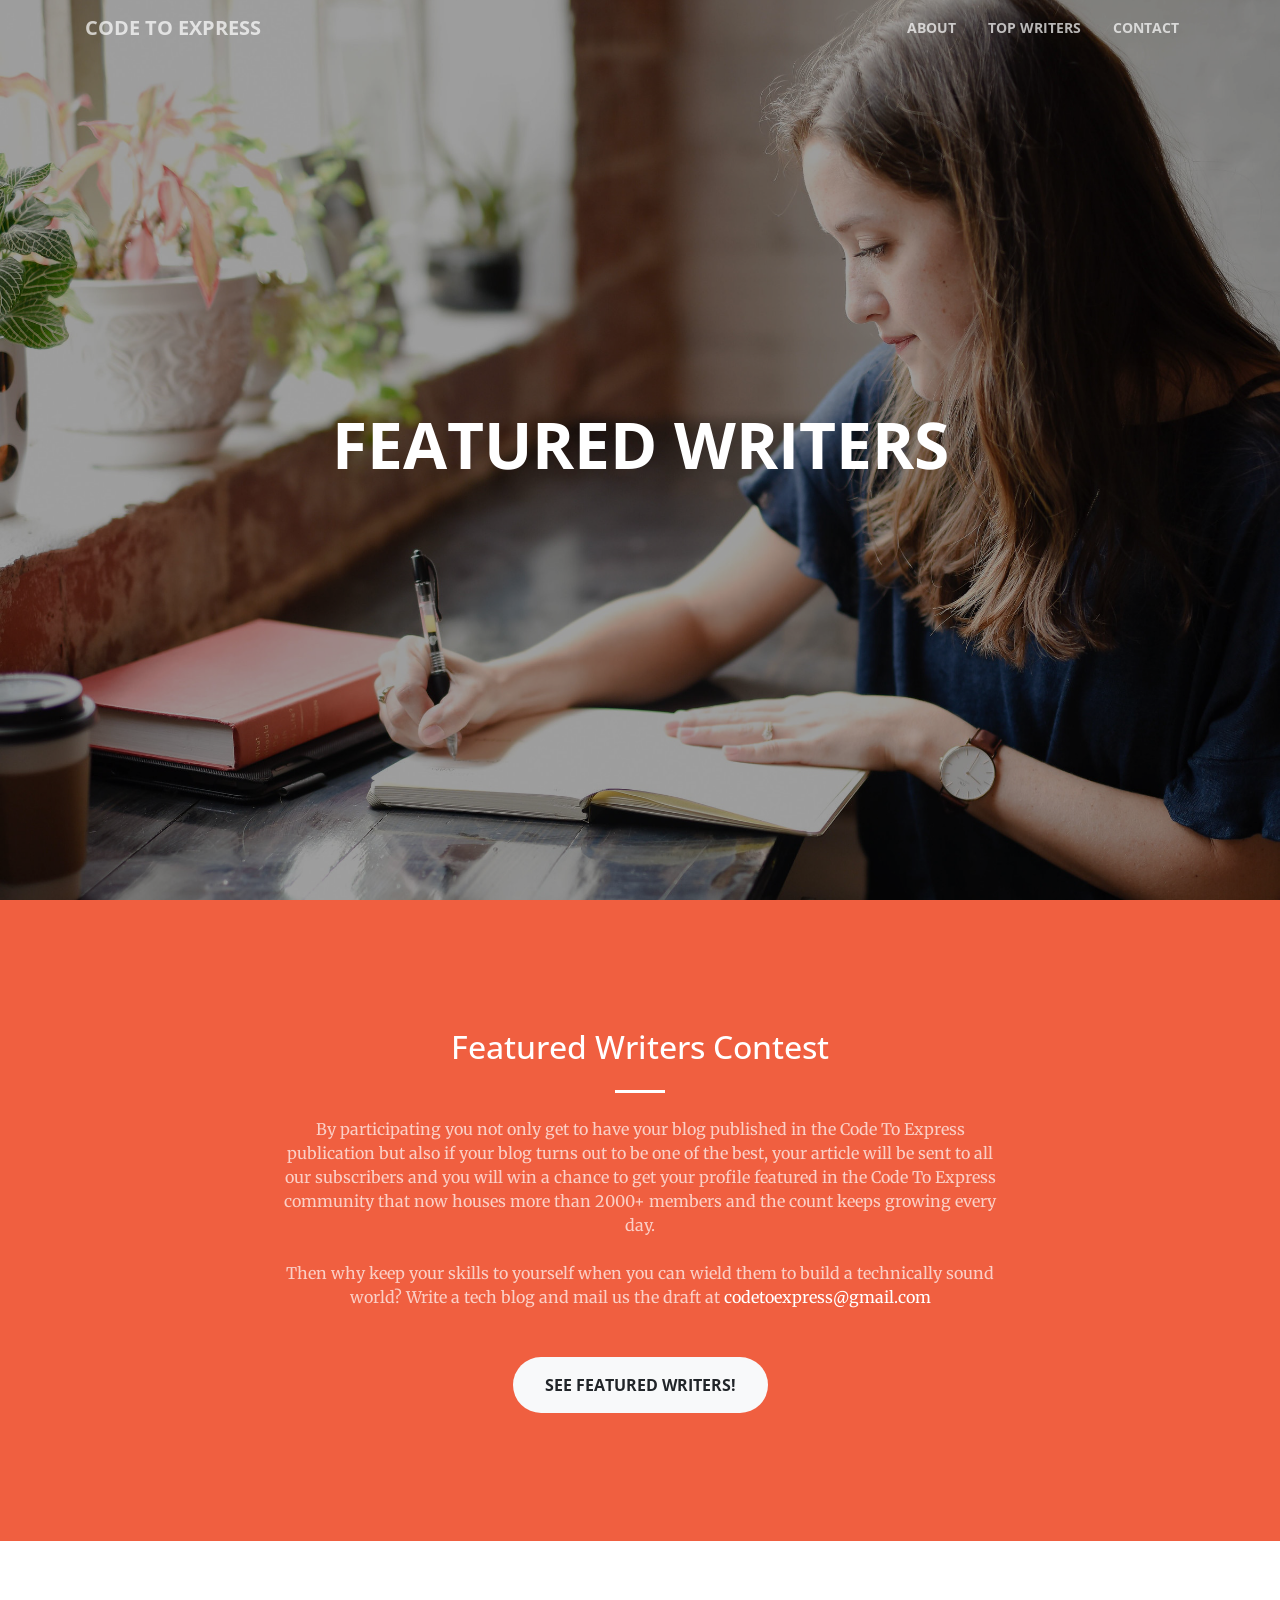
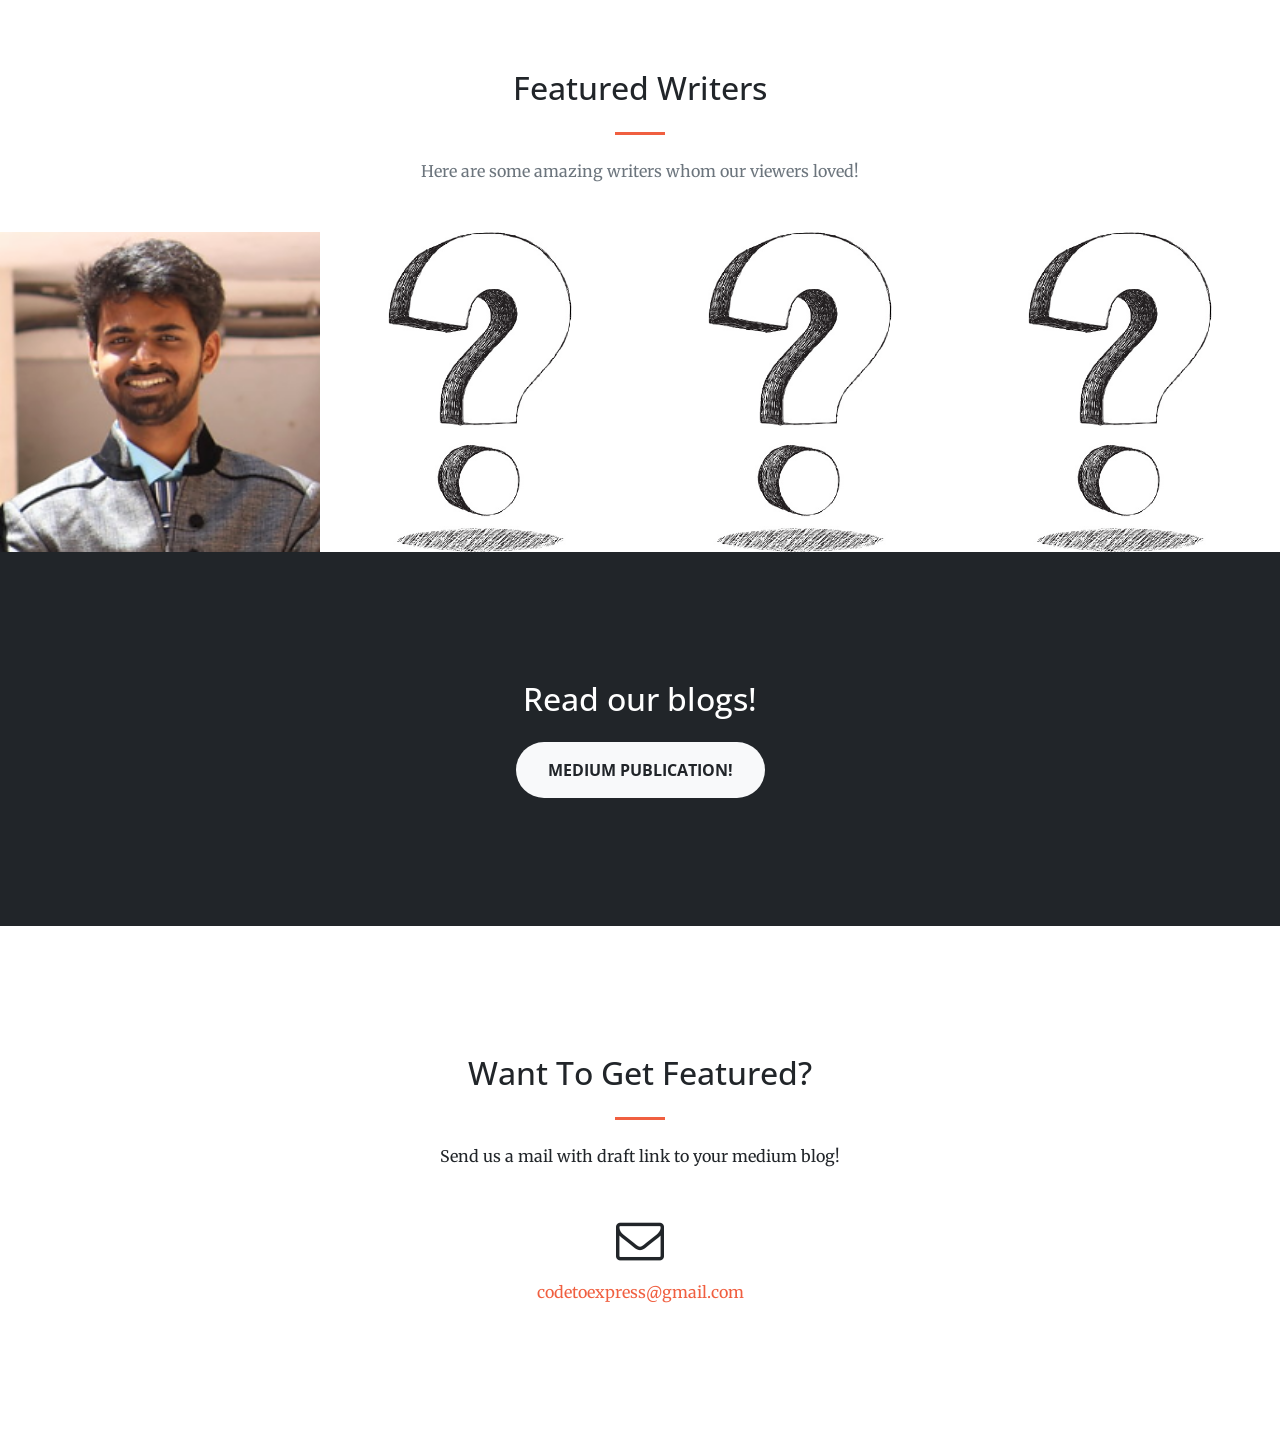
<file: index.html>
<!DOCTYPE html>
<html lang="en">

  <head>

    <meta charset="utf-8">
    <meta name="viewport" content="width=device-width, initial-scale=1, shrink-to-fit=no">
    <meta name="description" content="">
    <meta name="author" content="">

    <title>C2E Featured Writers</title>

    <!-- Bootstrap core CSS -->
    <link href="vendor/bootstrap/css/bootstrap.min.css" rel="stylesheet">

    <!-- Custom fonts for this template -->
    <link href="vendor/font-awesome/css/font-awesome.min.css" rel="stylesheet" type="text/css">
    <link href='https://fonts.googleapis.com/css?family=Open+Sans:300italic,400italic,600italic,700italic,800italic,400,300,600,700,800' rel='stylesheet' type='text/css'>
    <link href='https://fonts.googleapis.com/css?family=Merriweather:400,300,300italic,400italic,700,700italic,900,900italic' rel='stylesheet' type='text/css'>

    <!-- Plugin CSS -->
    <link href="vendor/magnific-popup/magnific-popup.css" rel="stylesheet">

    <!-- Custom styles for this template -->
    <link href="css/creative.css" rel="stylesheet">

  </head>

  <body id="page-top">

    <!-- Navigation -->
    <nav class="navbar navbar-expand-lg navbar-light fixed-top" id="mainNav">
      <div class="container">
        <a class="navbar-brand js-scroll-trigger" href="#page-top">Code To Express</a>
        <button class="navbar-toggler navbar-toggler-right" type="button" data-toggle="collapse" data-target="#navbarResponsive" aria-controls="navbarResponsive" aria-expanded="false" aria-label="Toggle navigation">
          <span class="navbar-toggler-icon"></span>
        </button>
        <div class="collapse navbar-collapse" id="navbarResponsive">
          <ul class="navbar-nav ml-auto">
            <li class="nav-item">
              <a class="nav-link js-scroll-trigger" href="#about">About</a>
            </li>
            <!-- <li class="nav-item">
              <a class="nav-link js-scroll-trigger" href="#services">Services</a>
            </li> -->
            <li class="nav-item">
              <a class="nav-link js-scroll-trigger" href="#portfolio">Top Writers</a>
            </li>
            <li class="nav-item">
              <a class="nav-link js-scroll-trigger" href="#contact">Contact</a>
            </li>
          </ul>
        </div>
      </div>
    </nav>

    <header class="masthead text-center text-white d-flex">
      <div class="container my-auto">
        <div class="row">
          <div class="col-lg-10 mx-auto">
            <h1 class="text-uppercase">
              <strong>Featured Writers</strong>
            </h1>
            <!-- <hr> -->
          </div>
          <div class="col-lg-8 mx-auto">
            <!-- <p class="text-faded mb-5">An initiative by CodeToExpress</p> -->
            <!-- <a class="btn btn-primary btn-xl js-scroll-trigger" href="#about">Find Out More</a> -->
          </div>
        </div>
      </div>
    </header>

    <section class="bg-primary" id="about">
      <div class="container">
        <div class="row">
          <div class="col-lg-8 mx-auto text-center">
            <h2 class="section-heading text-white">Featured Writers Contest</h2>
            <hr class="light my-4">
            <p class="text-faded mb-4">By participating you not only get to have your blog published in the Code To Express publication but also if your blog turns out to be one of the best, your article will be sent to all our subscribers and you will win a chance to get your profile featured in the Code To Express community that now houses more than 2000+ members and the count keeps growing every day. </p>
            <p class="text-faded mb-4">Then why keep your skills to yourself when you can wield them to build a technically sound world? Write a tech blog and mail us the draft at <a style="color: #fff;" href="mailto:codetoexpress@gmail.com">codetoexpress@gmail.com</a></p> <br>
            <a class="btn btn-light btn-xl js-scroll-trigger" href="#services">See Featured Writers!</a>
          </div>
        </div>
      </div>
    </section>

    <section style="padding-bottom: 25px;" id="services">
      <div class="container">
        <div class="row">
          <div class="col-lg-12 text-center">
            <h2 class="section-heading">Featured Writers</h2>
            
            <hr class="my-4">
            <p class="text-muted mb-0">Here are some amazing writers whom our viewers loved!</p> <br>
          </div>
        </div>
      </div>
      <!-- <div class="container">
        <div class="row">
          <div class="col-lg-3 col-md-6 text-center">
            <div class="service-box mt-5 mx-auto">
              <i class="fa fa-4x fa-diamond text-primary mb-3 sr-icons"></i>
              <h3 class="mb-3">Sturdy Templates</h3>
              <p class="text-muted mb-0">Our templates are updated regularly so they don't break.</p>
            </div>
          </div>
          <div class="col-lg-3 col-md-6 text-center">
            <div class="service-box mt-5 mx-auto">
              <i class="fa fa-4x fa-paper-plane text-primary mb-3 sr-icons"></i>
              <h3 class="mb-3">Ready to Ship</h3>
              <p class="text-muted mb-0">You can use this theme as is, or you can make changes!</p>
            </div>
          </div>
          <div class="col-lg-3 col-md-6 text-center">
            <div class="service-box mt-5 mx-auto">
              <i class="fa fa-4x fa-newspaper-o text-primary mb-3 sr-icons"></i>
              <h3 class="mb-3">Up to Date</h3>
              <p class="text-muted mb-0">We update dependencies to keep things fresh.</p>
            </div>
          </div>
          <div class="col-lg-3 col-md-6 text-center">
            <div class="service-box mt-5 mx-auto">
              <i class="fa fa-4x fa-heart text-primary mb-3 sr-icons"></i>
              <h3 class="mb-3">Made with Love</h3>
              <p class="text-muted mb-0">You have to make your websites with love these days!</p>
            </div>
          </div>
        </div>
      </div> -->
    </section>

    <section class="p-0" id="portfolio">
      <div class="container-fluid p-0">
        <div class="row no-gutters popup-gallery">
          <div class="col-lg-3 col-sm-6">
            <a class="portfolio-box" href="https://linkedin.com/in/sarthaksri98/">
              <img class="img-fluid" style="width: 100%; height: 100%;"src="img/writers/win1.png" alt="">
              <div class="portfolio-box-caption">
                <div class="portfolio-box-caption-content">
                  <div class="project-category text-faded">
                    June 1st - June 15th
                  </div>
                  <div class="project-name">
                        Sarthak Srivastava
                  </div>
                </div>
              </div>
            </a>
          </div>
          <div class="col-lg-3 col-sm-6">
            <a class="portfolio-box" href="#">
              <img class="img-fluid" style="width: 100%;" src="img/writers/who.png" alt="">
              <div class="portfolio-box-caption">
                <div class="portfolio-box-caption-content">
                    <div class="project-category text-faded">
                        June 16th - June 30th
                    </div>
                    <div class="project-name">
                        Name
                    </div>
                </div>
              </div>
            </a>
          </div>
          <div class="col-lg-3 col-sm-6">
            <a class="portfolio-box" href="#">
              <img class="" style="width: 100%;" src="img/writers/who.png" alt="">
              <div class="portfolio-box-caption">
                <div class="portfolio-box-caption-content">
                    <div class="project-category text-faded">
                        July 1st - June 15th
                    </div>
                    <div class="project-name">
                        Name
                    </div>
                </div>
              </div>
            </a>
          </div>
          <div class="col-lg-3 col-sm-6">
            <a class="portfolio-box" href="#">
              <img class="" style="width: 100%;" src="img/writers/who.png" alt="">
              <div class="portfolio-box-caption">
                <div class="portfolio-box-caption-content">
                    <div class="project-category text-faded">
                        July 16th - July 30th
                    </div>
                    <div class="project-name">
                        Name
                    </div>
                </div>
              </div>
            </a>
          </div>
          <!-- <div class="col-lg-4 col-sm-6">
            <a class="portfolio-box" href="img/portfolio/fullsize/4.jpg">
              <img class="img-fluid" src="img/portfolio/thumbnails/4.jpg" alt="">
              <div class="portfolio-box-caption">
                <div class="portfolio-box-caption-content">
                  <div class="project-category text-faded">
                    Category
                  </div>
                  <div class="project-name">
                    Project Name
                  </div>
                </div>
              </div>
            </a>
          </div>
          <div class="col-lg-4 col-sm-6">
            <a class="portfolio-box" href="img/portfolio/fullsize/5.jpg">
              <img class="img-fluid" src="img/portfolio/thumbnails/5.jpg" alt="">
              <div class="portfolio-box-caption">
                <div class="portfolio-box-caption-content">
                  <div class="project-category text-faded">
                    Category
                  </div>
                  <div class="project-name">
                    Project Name
                  </div>
                </div>
              </div>
            </a>
          </div>
          <div class="col-lg-4 col-sm-6">
            <a class="portfolio-box" href="img/portfolio/fullsize/6.jpg">
              <img class="img-fluid" src="img/portfolio/thumbnails/6.jpg" alt="">
              <div class="portfolio-box-caption">
                <div class="portfolio-box-caption-content">
                  <div class="project-category text-faded">
                    Category
                  </div>
                  <div class="project-name">
                    Project Name
                  </div>
                </div>
              </div>
            </a>
          </div> -->
        </div>
      </div>
    </section>

    <section class="bg-dark text-white">
      <div class="container text-center">
        <h2 class="mb-4">Read our blogs!</h2>
        <a class="btn btn-light btn-xl sr-button" href="https://medium.com/code-to-express">Medium Publication!</a>
      </div>
    </section>

    <section id="contact">
      <div class="container">
        <div class="row">
          <div class="col-lg-8 mx-auto text-center">
            <h2 class="section-heading">Want To Get Featured?</h2>
            <hr class="my-4">
            <p class="mb-5">Send us a mail with draft link to your medium blog!</p>
          </div>
        </div>
        <div class="row">
          <div class="col-lg-0 ml-auto text-center">
            <!-- <i class="fa fa-phone fa-3x mb-3 sr-contact"></i>
            <p>123-456-6789</p> -->
          </div>
          <div class="col-lg-4 mr-auto text-center">
            <i class="fa fa-envelope-o fa-3x mb-3 sr-contact"></i>
            <p>
              <a href="mailto:codetoexpress@gmail.com">codetoexpress@gmail.com</a>
            </p>
          </div>
        </div>
      </div>
    </section>

    <!-- Bootstrap core JavaScript -->
    <script src="vendor/jquery/jquery.min.js"></script>
    <script src="vendor/bootstrap/js/bootstrap.bundle.min.js"></script>

    <!-- Plugin JavaScript -->
    <script src="vendor/jquery-easing/jquery.easing.min.js"></script>
    <script src="vendor/scrollreveal/scrollreveal.min.js"></script>
    <script src="vendor/magnific-popup/jquery.magnific-popup.min.js"></script>

    <!-- Custom scripts for this template -->
    <script src="js/creative.js"></script>

  </body>

</html>
</file>
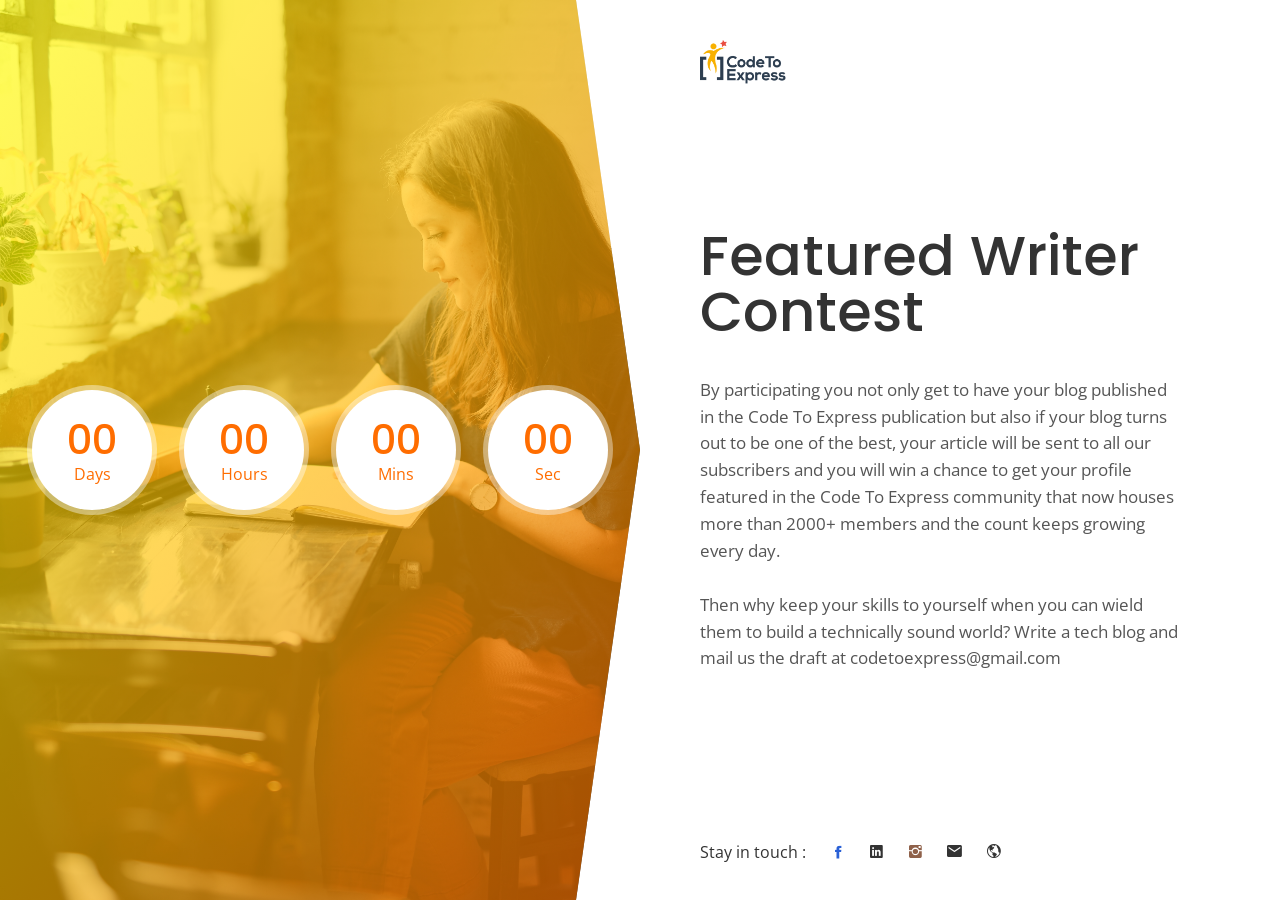
<file: Legacy/index.html>
<!DOCTYPE html>
<html lang="en">
  <head>
    <title>C2E Featured Writer Contest</title>
    <meta http-equiv="X-UA-Compatible" content="IE=edge" />
    <meta name="viewport" content="width=device-width, initial-scale=1" />
    <meta charset="UTF-8" />
    <meta name="author" content="The Lean programmer, theleanprogrammer@gmail.com">
    <meta name="description" content="Code To Express: We aim to make a world advanced in technology and make the youth of not only this nation, but this globe, well versed in programming and technology, and we have started Featured Writer Contest to give a chance to beginner and medium developers to start tech blogging!" />
    <meta name="keywords" content="Madhav Bahl,Madhav,Tech Enthusiast,Web Developer,Portfolio">
    <meta property="og:type" content="website" />
    <link rel="shortcut icon" href="./images/logo.png">
    <link rel="icon" href="./images/logo.png">
	<meta property="og:site_name" content="C2E: Daily Codes" />
	<meta property="og:url" content="codetoexpress.tech/dailycodes" />
    <meta property="og:title" content="Code To Express" />
    <meta property="og:image" content="./images/logo.png" />
	<meta property="og:description" content="Code To Express: We aim to make a world advanced in technology and make the youth of not only this nation, but this globe, well versed in programming and technology, and we have started Featured Writer Contest to give a chance to beginner and medium developers to start tech blogging!"  />
	<meta itemprop="name" content="Code To Express" />
	<meta itemprop="description" content="Code To Express: We aim to make a world advanced in technology and make the youth of not only this nation, but this globe, well versed in programming and technology, and we have started Featured Writer Contest to give a chance to beginner and medium developers to start tech blogging!" />
	<meta itemprop="name" content="Code To Express" />
    <meta name="keywords" content="CodeToExpress, Teaching Tech, Seamless, Programming, Technology, Coding, The Lean Programmer, Madhav Bahl,Madhav,Tech Enthusiast,C2E,Code To Express">
    <!-- Font -->
    <link
      href="https://fonts.googleapis.com/css?family=Open+Sans:400,700%7CPoppins:400,500"
      rel="stylesheet"
    />
    <link href="common-css/ionicons.css" rel="stylesheet" />
    <link rel="stylesheet" href="common-css/jquery.classycountdown.css" />
    <link href="./css/styles.css" rel="stylesheet" />
    <link href="./css/responsive.css" rel="stylesheet" />
    <link rel="shortcut icon" href="./images/logo.png" />
    <link rel="icon" href="./images/logo.png" />
    
  </head>
  <body>
    <div class="main-area">
      <section class="left-section">
        <div class="display-table center-text">
          <div class="display-table-cell">
            <div id="normal-countdown" data-date="2019/06/01"></div>
          </div>
          <!-- display-table-cell -->
        </div>
        <!-- display-table -->
      </section>
      <!-- left-section -->

      <section class="right-section full-height">
        <a class="logo" href="#"
          ><img src="images/logo-black.png" alt="Logo"
        /></a>

        <div class="display-table">
          <div class="display-table-cell">
            <div class="main-content">
              <h1 class="title"><b>Featured Writer Contest</b></h1> <br /> 
              <p>
                By participating you not only get to have your blog published in the Code To Express
publication but also if your blog turns out to be one of the best, your article will be sent to
all our subscribers and you will win a chance to get your profile featured in the Code To
Express community that now houses more than 2000+ members and the count keeps
growing every day. <br /> <br />
Then why keep your skills to yourself when you can wield them to build a technically sound
world? Write a tech blog and mail us the draft at  <a href="mailto:codetoexpress@gmail.com?Subject=Tech%Blog%20Submission" target="_top">codetoexpress@gmail.com</a>
              </p>

              <!-- <div class="email-input-area">
                <form method="post">
                  <input
                    class="email-input"
                    name="email"
                    type="text"
                    placeholder="Enter your email"
                  />
                  <button class="submit-btn" name="submit" type="submit">
                    <b>SUBSCRIBE</b>
                  </button>
                </form>
              </div> -->
              <!-- email-input-area -->

              <!-- <p class="post-desc">
                Subscribe to CodeToExpress to receive updates about such
                competitions directly to your mailbox
              </p> -->
            </div>
            <!-- main-content -->
          </div>
          <!-- display-table-cell -->
        </div>
        <!-- display-table -->

        <ul class="footer-icons">
          <li>Stay in touch :</li>
          <li>
            <a href="https://www.facebook.com/CodeToExpress/"><i class="ion-social-facebook"></i></a>
          </li>
          <li>
            <a href="https://www.linkedin.com/company/codetoexpress/"><i class="ion-social-linkedin"></i></a>
          </li>
          <li>
            <a href="https://www.instagram.com/codetoexpress/"><i class="ion-social-instagram"></i></a>
          </li>
          <li>
            <a href="mailto:codetoexpress@gmail.com?Subject=Tech%Blog%20Submission"><i class="ion-android-mail"></i></a>
          </li>
          <li>
            <a href="http://codetoexpress.tech"><i class="ion-android-globe"></i></a>
          </li>
        </ul>
      </section>
      <!-- right-section -->
    </div>
    <!-- main-area -->

    <!-- SCIPTS -->

    <script src="common-js/jquery-3.1.1.min.js"></script>

    <script src="common-js/jquery.countdown.min.js"></script>

    <script src="common-js/scripts.js"></script>
  </body>
</html>
</file>
<file: css/creative.css>
body,
html {
  width: 100%;
  height: 100%;
}

body {
  font-family: 'Merriweather', 'Helvetica Neue', Arial, sans-serif;
}

hr {
  max-width: 50px;
  border-width: 3px;
  border-color: #F05F40;
}

hr.light {
  border-color: #fff;
}

a {
  color: #F05F40;
  -webkit-transition: all 0.2s;
  -moz-transition: all 0.2s;
  transition: all 0.2s;
}

a:hover {
  color: #f05f40;
}

h1,
h2,
h3,
h4,
h5,
h6 {
  font-family: 'Open Sans', 'Helvetica Neue', Arial, sans-serif;
}

.bg-primary {
  background-color: #F05F40 !important;
}

.bg-dark {
  background-color: #212529 !important;
}

.text-faded {
  color: rgba(255, 255, 255, 0.7);
}

section {
  padding: 8rem 0;
}

.section-heading {
  margin-top: 0;
}

::-moz-selection {
  color: #fff;
  background: #212529;
  text-shadow: none;
}

::selection {
  color: #fff;
  background: #212529;
  text-shadow: none;
}

img::selection {
  color: #fff;
  background: transparent;
}

img::-moz-selection {
  color: #fff;
  background: transparent;
}

#mainNav {
  border-bottom: 1px solid rgba(33, 37, 41, 0.1);
  background-color: #fff;
  font-family: 'Open Sans', 'Helvetica Neue', Arial, sans-serif;
  -webkit-transition: all 0.2s;
  -moz-transition: all 0.2s;
  transition: all 0.2s;
}

#mainNav .navbar-brand {
  font-weight: 700;
  text-transform: uppercase;
  color: #F05F40;
  font-family: 'Open Sans', 'Helvetica Neue', Arial, sans-serif;
}

#mainNav .navbar-brand:focus, #mainNav .navbar-brand:hover {
  color: #f05f40;
}

#mainNav .navbar-nav > li.nav-item > a.nav-link,
#mainNav .navbar-nav > li.nav-item > a.nav-link:focus {
  font-size: .9rem;
  font-weight: 700;
  text-transform: uppercase;
  color: #212529;
}

#mainNav .navbar-nav > li.nav-item > a.nav-link:hover,
#mainNav .navbar-nav > li.nav-item > a.nav-link:focus:hover {
  color: #F05F40;
}

#mainNav .navbar-nav > li.nav-item > a.nav-link.active,
#mainNav .navbar-nav > li.nav-item > a.nav-link:focus.active {
  color: #F05F40 !important;
  background-color: transparent;
}

#mainNav .navbar-nav > li.nav-item > a.nav-link.active:hover,
#mainNav .navbar-nav > li.nav-item > a.nav-link:focus.active:hover {
  background-color: transparent;
}

@media (min-width: 992px) {
  #mainNav {
    border-color: transparent;
    background-color: transparent;
  }
  #mainNav .navbar-brand {
    color: rgba(255, 255, 255, 0.7);
  }
  #mainNav .navbar-brand:focus, #mainNav .navbar-brand:hover {
    color: #fff;
  }
  #mainNav .navbar-nav > li.nav-item > a.nav-link {
    padding: 0.5rem 1rem;
  }
  #mainNav .navbar-nav > li.nav-item > a.nav-link,
  #mainNav .navbar-nav > li.nav-item > a.nav-link:focus {
    color: rgba(255, 255, 255, 0.7);
  }
  #mainNav .navbar-nav > li.nav-item > a.nav-link:hover,
  #mainNav .navbar-nav > li.nav-item > a.nav-link:focus:hover {
    color: #fff;
  }
  #mainNav.navbar-shrink {
    border-bottom: 1px solid rgba(33, 37, 41, 0.1);
    background-color: #fff;
  }
  #mainNav.navbar-shrink .navbar-brand {
    color: #F05F40;
  }
  #mainNav.navbar-shrink .navbar-brand:focus, #mainNav.navbar-shrink .navbar-brand:hover {
    color: #f05f40;
  }
  #mainNav.navbar-shrink .navbar-nav > li.nav-item > a.nav-link,
  #mainNav.navbar-shrink .navbar-nav > li.nav-item > a.nav-link:focus {
    color: #212529;
  }
  #mainNav.navbar-shrink .navbar-nav > li.nav-item > a.nav-link:hover,
  #mainNav.navbar-shrink .navbar-nav > li.nav-item > a.nav-link:focus:hover {
    color: #F05F40;
  }
}

header.masthead {
  padding-top: 10rem;
  padding-bottom: calc(10rem - 56px);
  background-image: url("../img/header.png");
  background-position: center center;
  -webkit-background-size: cover;
  -moz-background-size: cover;
  -o-background-size: cover;
  background-size: cover;
}

header.masthead hr {
  margin-top: 30px;
  margin-bottom: 30px;
}

header.masthead h1 {
  font-size: 2rem;
}

header.masthead p {
  font-weight: 300;
}

@media (min-width: 768px) {
  header.masthead p {
    font-size: 1.15rem;
  }
}

@media (min-width: 992px) {
  header.masthead {
    height: 100vh;
    min-height: 650px;
    padding-top: 0;
    padding-bottom: 0;
  }
  header.masthead h1 {
    font-size: 3rem;
  }
}

@media (min-width: 1200px) {
  header.masthead h1 {
    font-size: 4rem;
  }
}

.service-box {
  max-width: 400px;
}

.portfolio-box {
  position: relative;
  display: block;
  max-width: 650px;
  margin: 0 auto;
}

.portfolio-box .portfolio-box-caption {
  position: absolute;
  bottom: 0;
  display: block;
  width: 100%;
  height: 100%;
  text-align: center;
  opacity: 0;
  color: #fff;
  background: rgba(240, 95, 64, 0.9);
  -webkit-transition: all 0.2s;
  -moz-transition: all 0.2s;
  transition: all 0.2s;
}

.portfolio-box .portfolio-box-caption .portfolio-box-caption-content {
  position: absolute;
  top: 50%;
  width: 100%;
  transform: translateY(-50%);
  text-align: center;
}

.portfolio-box .portfolio-box-caption .portfolio-box-caption-content .project-category,
.portfolio-box .portfolio-box-caption .portfolio-box-caption-content .project-name {
  padding: 0 15px;
  font-family: 'Open Sans', 'Helvetica Neue', Arial, sans-serif;
}

.portfolio-box .portfolio-box-caption .portfolio-box-caption-content .project-category {
  font-size: 14px;
  font-weight: 600;
  text-transform: uppercase;
}

.portfolio-box .portfolio-box-caption .portfolio-box-caption-content .project-name {
  font-size: 18px;
}

.portfolio-box:hover .portfolio-box-caption {
  opacity: 1;
}

.portfolio-box:focus {
  outline: none;
}

@media (min-width: 768px) {
  .portfolio-box .portfolio-box-caption .portfolio-box-caption-content .project-category {
    font-size: 16px;
  }
  .portfolio-box .portfolio-box-caption .portfolio-box-caption-content .project-name {
    font-size: 22px;
  }
}

.text-primary {
  color: #F05F40 !important;
}

.btn {
  font-weight: 700;
  text-transform: uppercase;
  border: none;
  border-radius: 300px;
  font-family: 'Open Sans', 'Helvetica Neue', Arial, sans-serif;
}

.btn-xl {
  padding: 1rem 2rem;
}

.btn-primary {
  background-color: #F05F40;
  border-color: #F05F40;
}

.btn-primary:hover, .btn-primary:focus, .btn-primary:active {
  color: #fff;
  background-color: #ee4b28 !important;
}

.btn-primary:active, .btn-primary:focus {
  box-shadow: 0 0 0 0.2rem rgba(240, 95, 64, 0.5) !important;
}
</file>
<file: Legacy/css/styles.css>
html {
  font-size: 100%;
  height: 100%;
  width: 100%;
  overflow-x: hidden;
  margin: 0px;
  padding: 0px;
  touch-action: manipulation;
}

body {
  font-size: 16px;
  font-family: "Open Sans", sans-serif;
  width: 100%;
  height: 100%;
  margin: 0;
  font-weight: 400;
  -webkit-font-smoothing: antialiased;
  -moz-osx-font-smoothing: grayscale;
  word-wrap: break-word;
  overflow-x: hidden;
  color: #333;
}

h1,
h2,
h3,
h4,
h5,
h6,
p,
a,
ul,
span,
li,
img,
inpot,
button {
  margin: 0;
  padding: 0;
}

h1,
h2,
h3,
h4,
h5,
h6 {
  line-height: 1.5;
  font-weight: inherit;
}

h1,
h2,
h3 {
  font-family: "Poppins", sans-serif;
}

p {
  line-height: 1.6;
  font-size: 1.05em;
  font-weight: 400;
  color: #555;
}

h1 {
  font-size: 3.5em;
  line-height: 1;
}
h2 {
  font-size: 3em;
  line-height: 1.1;
}
h3 {
  font-size: 2.5em;
}
h4 {
  font-size: 1.5em;
}
h5 {
  font-size: 1.2em;
}
h6 {
  font-size: 0.9em;
  letter-spacing: 1px;
}

a,
button {
  display: inline-block;
  text-decoration: none;
  color: inherit;
  transition: all 0.3s;
  line-height: 1;
}

a:focus,
a:active,
a:hover,
button:focus,
button:active,
button:hover,
a b.light-color:hover {
  text-decoration: none;
  color: #e45f74;
}

b {
  font-weight: 500;
}

img {
  width: 100%;
}

li {
  list-style: none;
  display: inline-block;
}

span {
  display: inline-block;
}

button {
  outline: 0;
  border: 0;
  background: none;
  cursor: pointer;
}

b.light-color {
  color: #444;
}

.icon {
  font-size: 1.1em;
  display: inline-block;
  line-height: inherit;
}

[class^="icon-"]:before,
[class*=" icon-"]:before {
  line-height: inherit;
}

html {
  -webkit-box-sizing: border-box;
  box-sizing: border-box;
}

*,
*::before,
*::after {
  -webkit-box-sizing: inherit;
  box-sizing: inherit;
}
.center-text {
  text-align: center;
}

.display-table {
  display: table;
  height: 100%;
  width: 100%;
}

.display-table-cell {
  display: table-cell;
  vertical-align: middle;
}

::-webkit-input-placeholder {
  font-size: 0.9em;
  letter-spacing: 1px;
}

::-moz-placeholder {
  font-size: 0.9em;
  letter-spacing: 1px;
}

:-ms-input-placeholder {
  font-size: 0.9em;
  letter-spacing: 1px;
}

:-moz-placeholder {
  font-size: 0.9em;
  letter-spacing: 1px;
}

.full-height {
  height: 100%;
}

.position-static {
  position: static;
}

.main-area {
  position: relative;
  height: 100vh;
}

.left-section {
  position: absolute;
  top: 0;
  bottom: 0;
  left: 0;
  width: 50%;
  background-size: cover;
}

#normal-countdown {
  text-align: center;
}

#normal-countdown .time-sec {
  position: relative;
  display: inline-block;
  margin: 2.5%;
  height: 120px;
  width: 120px;
  border-radius: 100px;
  background: #fff;
  box-shadow: 0px 0px 0px 5px rgba(255, 255, 255, 0.4);
  color: #ff6d00;
}

#normal-countdown .time-sec .main-time {
  font-weight: 500;
  line-height: 100px;
}

#normal-countdown .time-sec span {
  position: absolute;
  bottom: 25px;
  left: 50%;
  transform: translateX(-50%);
}

.right-section {
  float: right;
  width: 50%;
  position: relative;
  padding: 0 60px;
}

.right-section .logo {
  position: absolute;
  top: 40px;
  height: 30px;
}

.right-section .logo img {
  height: 150%;
  width: auto;
}

.right-section .main-content {
  padding: 40px 40px 40px 0;
}

.main-content .title {
  margin-bottom: 15px;
}

.main-content .email-input-area {
  margin: 40px 0 20px;
  position: relative;
  width: 400px;
  height: 47px;
}

.main-content .email-input-area .email-input {
  width: 100%;
  position: absolute;
  top: 0;
  bottom: 0;
  left: 0;
  border-radius: 2px;
  border: 0;
  outline: 0;
  padding: 0 140px 0 25px;
  transition: all 0.2s;
  background: #f1f2f3;
  box-shadow: inset 0 0 1px rgba(0, 0, 0, 0.1);
  border: 1px solid transparent;
}

.main-content .email-input-area .email-input:focus {
  border-color: #ffff00;
}

.main-content .email-input-area .submit-btn {
  width: 120px;
  text-align: center;
  position: absolute;
  top: 0;
  bottom: 0;
  right: 0;
  font-size: 0.9em;
  outline: 0;
  border-radius: 0 2px 2px 0;
  transition: all 0.3s;
  background: #ff6d00;
  color: #fff;
}

.main-content .email-input-area .submit-btn:hover {
  background: #ffc400;
}
ff6d00 .main-content .post-desc {
  color: #999;
}

.right-section .footer-icons {
  position: absolute;
  bottom: 30px;
}

.right-section .footer-icons > li > a {
  display: inline-block;
  font-size: 1.07em;
  padding: 0 0px;
}

.right-section .footer-icons > li:first-child {
  margin-right: 10px;
}

.right-section .footer-icons > li > a > i {
  display: inline-block;
  height: 35px;
  line-height: 33px;
  transition: all 0.2s;
  border-radius: 40px;
  text-align: center;
  width: 35px;
}

.right-section .footer-icons > li > a:hover > i {
  border: 1px solid;
}

.right-section .footer-icons > li > a > i[class*="facebook"] {
  color: #2a61d6;
  border-color: #2a61d6;
}
.right-section .footer-icons > li > a > i[class*="twitter"] {
  color: #3aa4f8;
  border-color: #3aa4f8;
}
.right-section .footer-icons > li > a > i[class*="google"] {
  color: #f43846;
  border-color: #f43846;
}
.right-section .footer-icons > li > a > i[class*="instagram"] {
  color: #8f614a;
  border-color: #8f614a;
}
.right-section .footer-icons > li > a > i[class*="pinterest"] {
  color: #e1c013;
  border-color: #e1c013;
}
</file>
<file: Legacy/css/responsive.css>
@media only screen and (max-width: 1200px) {
  .date-countdown {
    width: 100%;
  }
}

@media only screen and (max-width: 992px) {
  .main-area {
    position: relative;
    height: 200vh;
  }
  .right-section {
    float: none;
    width: 100%;
    height: 50%;
  }
  .right-section .main-content {
    padding: 40px 0;
  }
  .main-content .email-input-area {
    width: 100%;
  }
  .main-content .email-input-area .email-input {
    padding: 0 115px 0 20px;
  }
  .main-content .email-input-area .submit-btn {
    width: 100px;
  }
  .right-section .footer-icons > li > a > i {
    height: 30px;
    line-height: 28px;
    width: 30px;
  }
  .left-section {
    position: static;
    width: 100%;
    height: 50%;
  }

  .date-countdown {
    width: 100%;
  }

  .date-countdown .time_circles > div > h4 {
    font-size: 0.7em !important;
  }
}

@media only screen and (max-width: 767px) {
  p {
    line-height: 1.4;
  }

  h1 {
    font-size: 2.8em;
    line-height: 1;
  }
  h2 {
    font-size: 2.2em;
    line-height: 1.1;
  }
  h3 {
    font-size: 1.8em;
  }
}

@media only screen and (max-width: 479px) {
  body {
    font-size: 12px;
  }

  #normal-countdown .time-sec {
    height: 100px;
    width: 100px;
    margin: 5%;
  }

  #normal-countdown .time-sec .main-time {
    line-height: 80px;
  }

  .right-section {
    padding: 0 30px;
  }
}

@media only screen and (max-width: 359px) {
}

@media only screen and (max-width: 290px) {
}

@media only screen and (min-width: 900px) {
  .left-section {
    clip-path: polygon(0 0, 90% 0, 100% 50vh, 90% 100vh, 0 100vh);
    /* position: relative; */
  }
  .right-section {
    clip-path: polygon(0 0, 100% 0, 100% 100vh, 0% 100vh);
    /* position: relative; */
  }
}

.left-section {
  background-image: linear-gradient(
      to right bottom,
      rgba(255, 255, 0, 0.65),
      rgba(255, 111, 0, 0.65)
    ),
    url(./../images/bkg.jpg);
}
</file>
